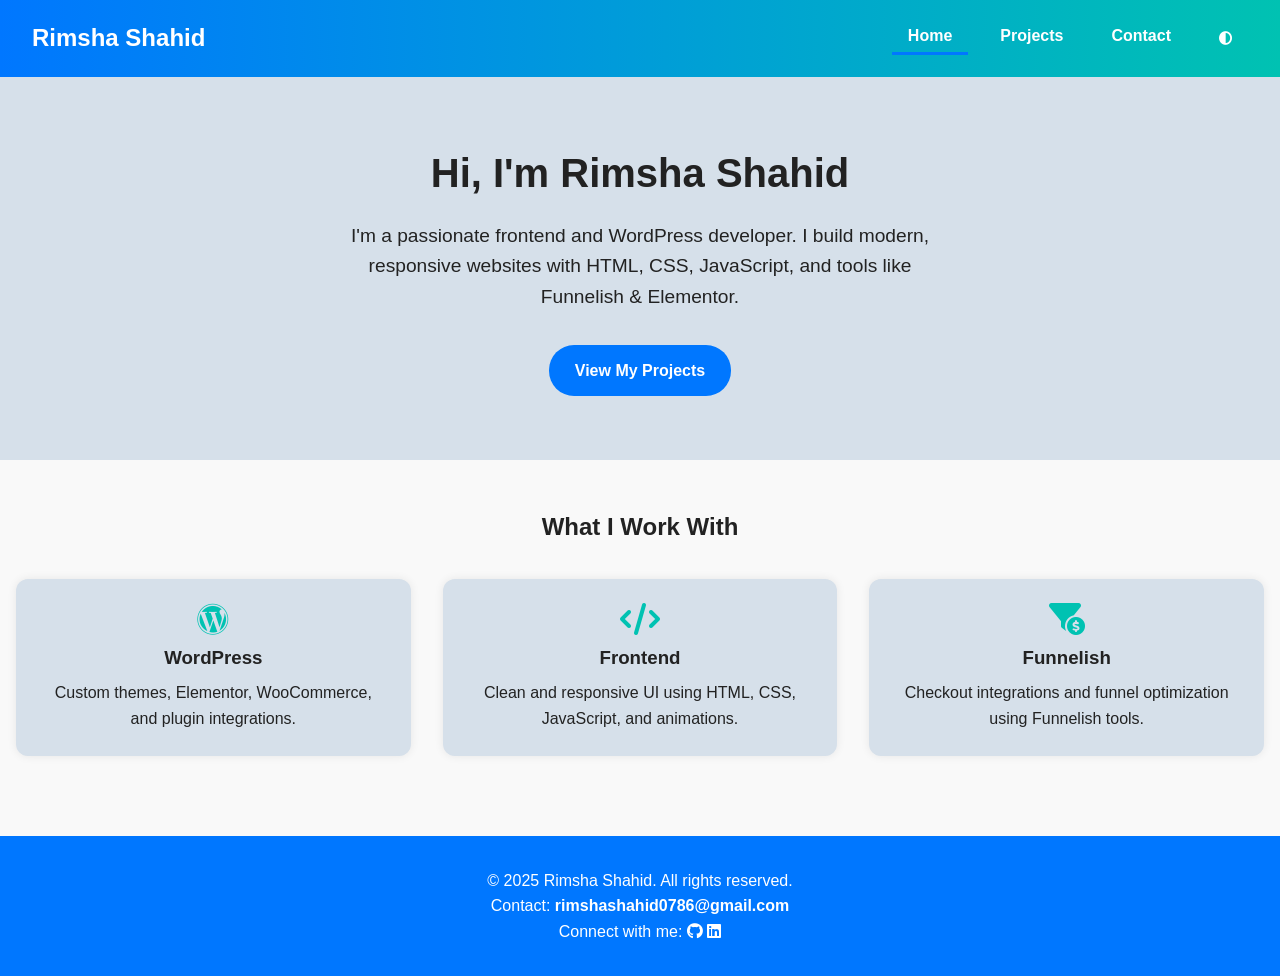
<file: index.html>
<!DOCTYPE html>
<html lang="en">
<head>
  <meta charset="UTF-8" />
  <meta name="viewport" content="width=device-width, initial-scale=1.0" />
  <title>Home | Rimsha Shahid</title>
  <link rel="stylesheet" href="style.css" />
  <link rel="stylesheet" href="https://cdnjs.cloudflare.com/ajax/libs/font-awesome/6.5.0/css/all.min.css" />
  <style>
   

    /* Hero Section */
    .hero {
      display: flex;
      flex-direction: column;
      justify-content: center;
      align-items: center;
      text-align: center;
      padding: 4rem 2rem;
      background: #d6e0ea;
    }
    .dark .hero {
      background: #1e1e1e;
    }
    .hero h1 {
      font-size: 2.5rem;
      margin-bottom: 1rem;
    }
    .hero p {
      font-size: 1.2rem;
      margin-bottom: 2rem;
      max-width: 600px;
    }
    .hero a.button {
      background: #0077ff;
      color: white;
      padding: 0.8rem 1.6rem;
      border-radius: 25px;
      font-weight: bold;
      transition: background 0.3s;
    }
    .hero a.button:hover {
      background: #00c2b2;
    }

    /* Highlights or Skills */
    .highlights {
      text-align: center;
      padding: 3rem 1rem;
    }
    .highlight-grid {
      display: grid;
      grid-template-columns: repeat(auto-fit, minmax(250px, 1fr));
      gap: 2rem;
      padding: 2rem 0;
    }
    .highlight {
      background: #d6e0ea;
      padding: 1.5rem;
      border-radius: 12px;
      box-shadow: 0 0 10px rgba(0,0,0,0.08);
    }
    .dark .highlight {
      background: #1f1f1f;
    }
    .highlight i {
      font-size: 2rem;
      margin-bottom: 0.5rem;
      color: #00c2b2;
    }
    .highlight h3 {
      margin-bottom: 0.5rem;
    }

    .footer {
      text-align: center;
      padding: 2rem;
      background: #0077ff;
      color: white;
    }
    .footer a {
      color: #fff;
      font-weight: bold;
    }


  </style>
</head>
<body>
  <header class="header">
    <a href="index.html" class="logo">Rimsha Shahid</a>
    <nav>
      <ul class="nav-links">
        <li><a href="index.html" class="active">Home</a></li>
        <li><a href="projects.html">Projects</a></li>
        <li><a href="contact.html">Contact</a></li>
        <li><button id="themeToggle"><i class="fas fa-adjust"></i></button></li>
      </ul>
    </nav>
  </header>

  
  <section class="hero">
    <h1>Hi, I'm Rimsha Shahid</h1>
    <p>I'm a passionate frontend and WordPress developer. I build modern, responsive websites with HTML, CSS, JavaScript, and tools like Funnelish & Elementor.</p>
    <a href="projects.html" class="button">View My Projects</a>
  </section>

  <section class="highlights">
    <h2>What I Work With</h2>
    <div class="highlight-grid">
      <div class="highlight">
        <i class="fab fa-wordpress"></i>
        <h3>WordPress</h3>
        <p>Custom themes, Elementor, WooCommerce, and plugin integrations.</p>
      </div>
      <div class="highlight">
        <i class="fas fa-code"></i>
        <h3>Frontend</h3>
        <p>Clean and responsive UI using HTML, CSS, JavaScript, and animations.</p>
      </div>
      <div class="highlight">
        <i class="fas fa-funnel-dollar"></i>
        <h3>Funnelish</h3>
        <p>Checkout integrations and funnel optimization using Funnelish tools.</p>
      </div>
    </div>
  </section>

 <footer class="footer">
    <p>&copy; 2025 Rimsha Shahid. All rights reserved.</p>
    <p>Contact: <a href="mailto:rimshashahid0786@gmail.com">rimshashahid0786@gmail.com</a></p>
    <p>Connect with me:
      <a href="https://github.com/rimshashahid0" target="_blank"><i class="fab fa-github"></i></a>
      <a href="https://linkedin.com/in/rimsha-shahid-874002343" target="_blank"><i class="fab fa-linkedin"></i></a>
    </p>
  </footer>

  <script>
      // Theme toggle
      document.getElementById("themeToggle").addEventListener("click", () => {
      document.body.classList.toggle("dark");
    });
  </script>
</body>
</html>
</file>
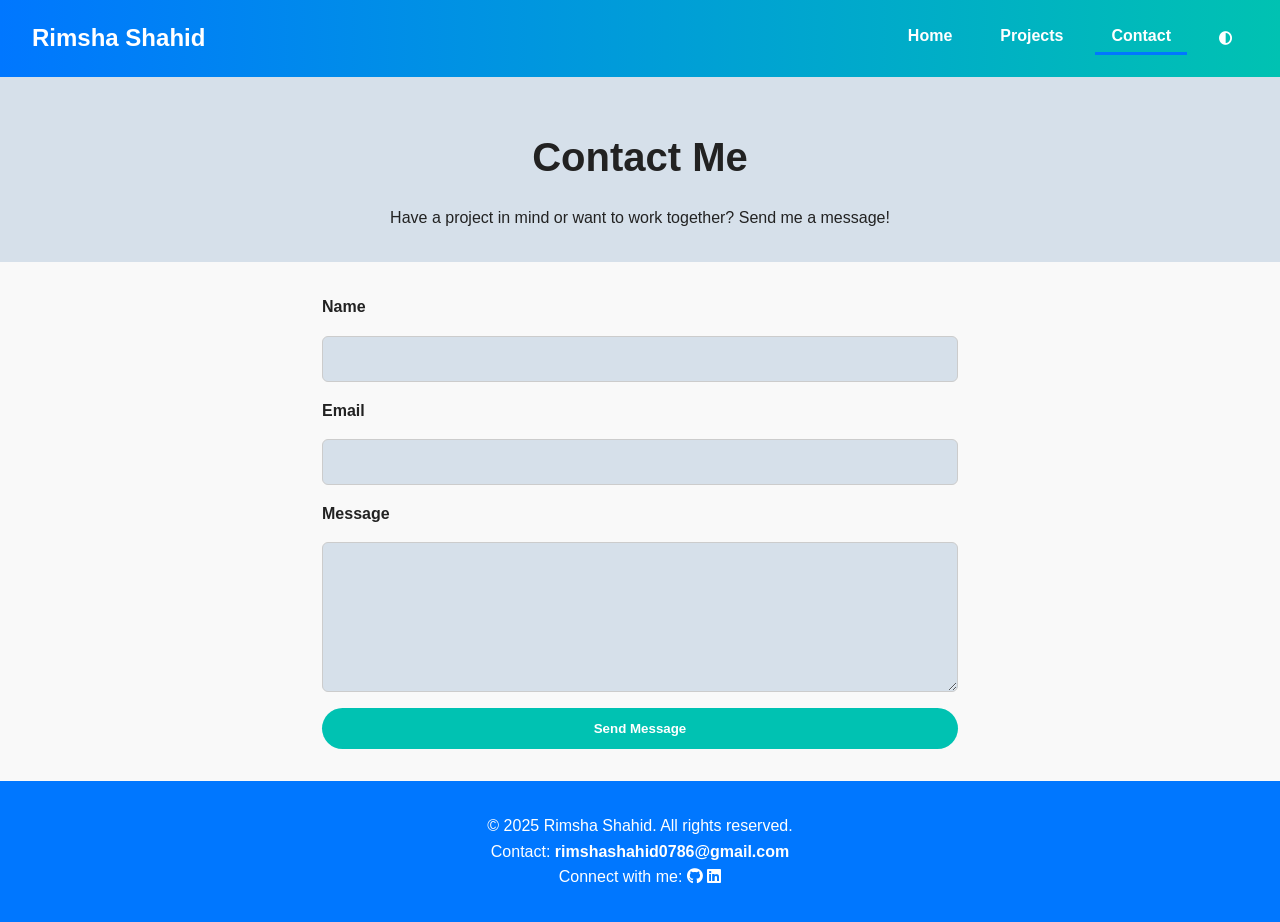
<file: contact.html>
<!DOCTYPE html>
<html lang="en">
<head>
  <meta charset="UTF-8" />
  <meta name="viewport" content="width=device-width, initial-scale=1.0"/>
  <title>Contact | Rimsha Shahid</title>
  <link rel="stylesheet" href="style.css">
  <link rel="stylesheet" href="https://cdnjs.cloudflare.com/ajax/libs/font-awesome/6.5.0/css/all.min.css" />
  <style>
    /* Contact Hero */
    .contact-hero {
      text-align: center;
      padding: 3rem 1rem 2rem;
      background: #d6e0ea;
    }

.contact-hero h1{
    font-size: 2.5rem;
    margin-bottom: 1rem;
}

    .dark .contact-hero {
      background: #1e1e1e;
    }

    /* Contact Form */
    .contact-form-section {
      max-width: 700px;
      margin: 0 auto;
      padding: 2rem;
    }
    .contact-form {
      display: flex;
      flex-direction: column;
      gap: 1rem;
    }
    .contact-form input,
    .contact-form textarea {
      padding: 0.8rem;
      border: 1px solid #ccc;
      border-radius: 6px;
      font-size: 1rem;
      background-color: #d6e0ea;
    }
    .contact-form textarea {
      resize: vertical;
      min-height: 150px;
    }

.contact-form label{
    font-weight: bold;
}

    .contact-form button {
      padding: 0.8rem;
      background: #00c2b2;
      color: white;
      border: none;
      border-radius: 25px;
      cursor: pointer;
      transition: background 0.3s;
      font-weight: bold;
    }
    .contact-form button:hover {
      background: #00c2b2;
    }
    .dark .contact-form input,
    .dark .contact-form textarea {
      background: #1a1a1a;
      color: white;
      border: 1px solid #444;
    }



  </style>
</head>
<body>
  <header class="header">
    <a href="index.html" class="logo">Rimsha Shahid</a>
    <nav>
      <ul class="nav-links">
        <li><a href="index.html">Home</a></li>
        <li><a href="projects.html">Projects</a></li>
        <li><a href="contact.html" class="active">Contact</a></li>
        <li><button id="themeToggle"><i class="fas fa-adjust"></i></button></li>
      </ul>
    </nav>
  </header>

  
  <section class="contact-hero">
    <h1>Contact Me</h1>
    <p>Have a project in mind or want to work together? Send me a message!</p>
  </section>


  <section class="contact-form-section">
   <form id="contactForm" class="contact-form">
    <div id="formStatus" style="margin-bottom: 1rem; color: green; display: none;"></div>

      <label for="name">Name</label>
      <input type="text" name="name" id="name" required />

      <label for="email">Email</label>
      <input type="email" name="email" id="email" required />

      <label for="message">Message</label>
      <textarea name="message" id="message" rows="5" required></textarea>

      <button type="submit">Send Message</button>
    </form>
  </section>



  <footer class="footer">
    <p>&copy; 2025 Rimsha Shahid. All rights reserved.</p>
    <p>Contact: <a href="mailto:rimshashahid0786@gmail.com">rimshashahid0786@gmail.com</a></p>
    <p>Connect with me:
      <a href="https://github.com/rimshashahid0" target="_blank"><i class="fab fa-github"></i></a>
      <a href="https://linkedin.com/in/rimsha-shahid-874002343" target="_blank"><i class="fab fa-linkedin"></i></a>
    </p>
  </footer>
  

  <script>
    // Theme toggle
    document.getElementById("themeToggle").addEventListener("click", () => {
      document.body.classList.toggle("dark");
    });
  
    // Form submission
    const form = document.getElementById("contactForm");
    const status = document.getElementById("formStatus");
  
    form.addEventListener("submit", async function (e) {
      e.preventDefault();
      const formData = new FormData(form);
      const data = Object.fromEntries(formData.entries());
  
      try {
        const response = await fetch("https://formspree.io/f/manoqazw", {
          method: "POST",
          headers: {
            "Accept": "application/json"
          },
          body: formData
        });
  
        if (response.ok) {
          status.innerText = "Thanks! Your message has been sent.";
          status.style.display = "block";
          form.reset();
        } else {
          status.innerText = "Oops! Something went wrong. Please try again.";
          status.style.color = "red";
          status.style.display = "block";
        }
      } catch (error) {
        status.innerText = "Network error. Please try again.";
        status.style.color = "red";
        status.style.display = "block";
      }
    });
  </script>
  
</body>
</html>
</file>
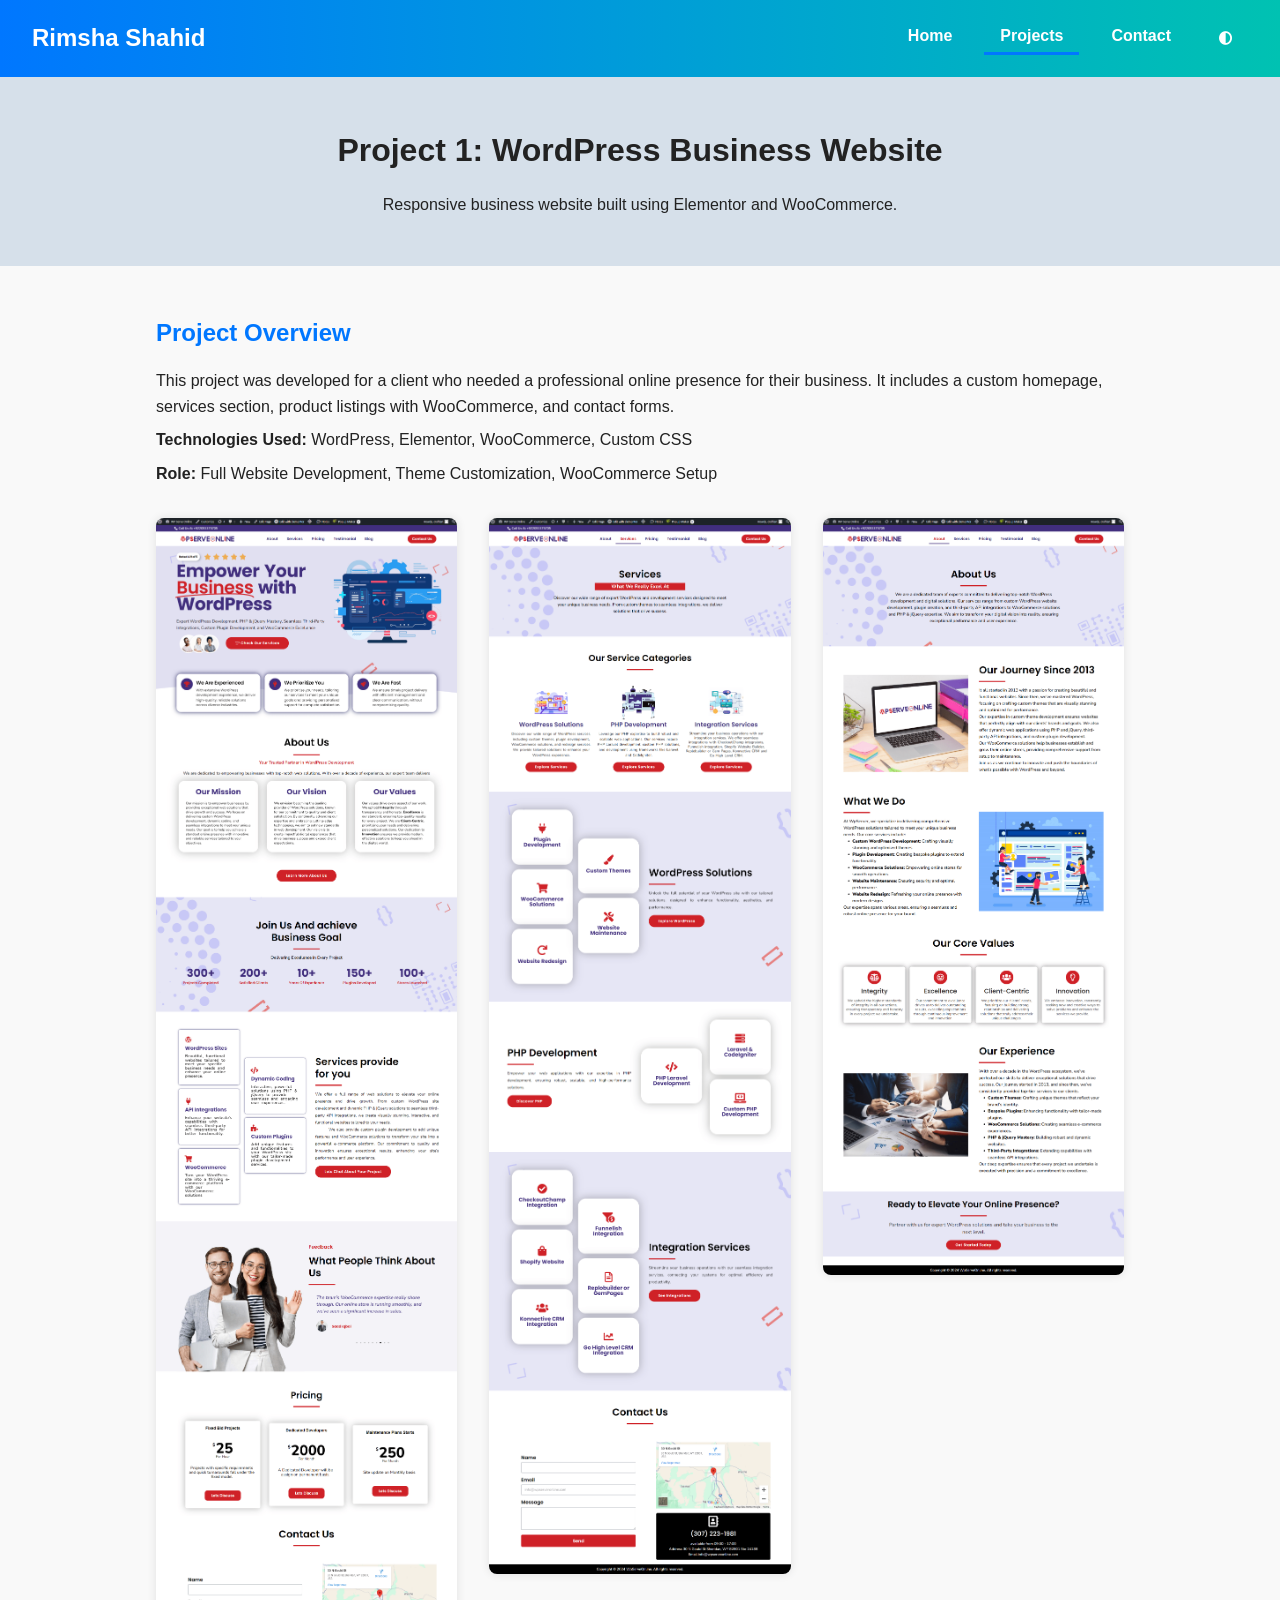
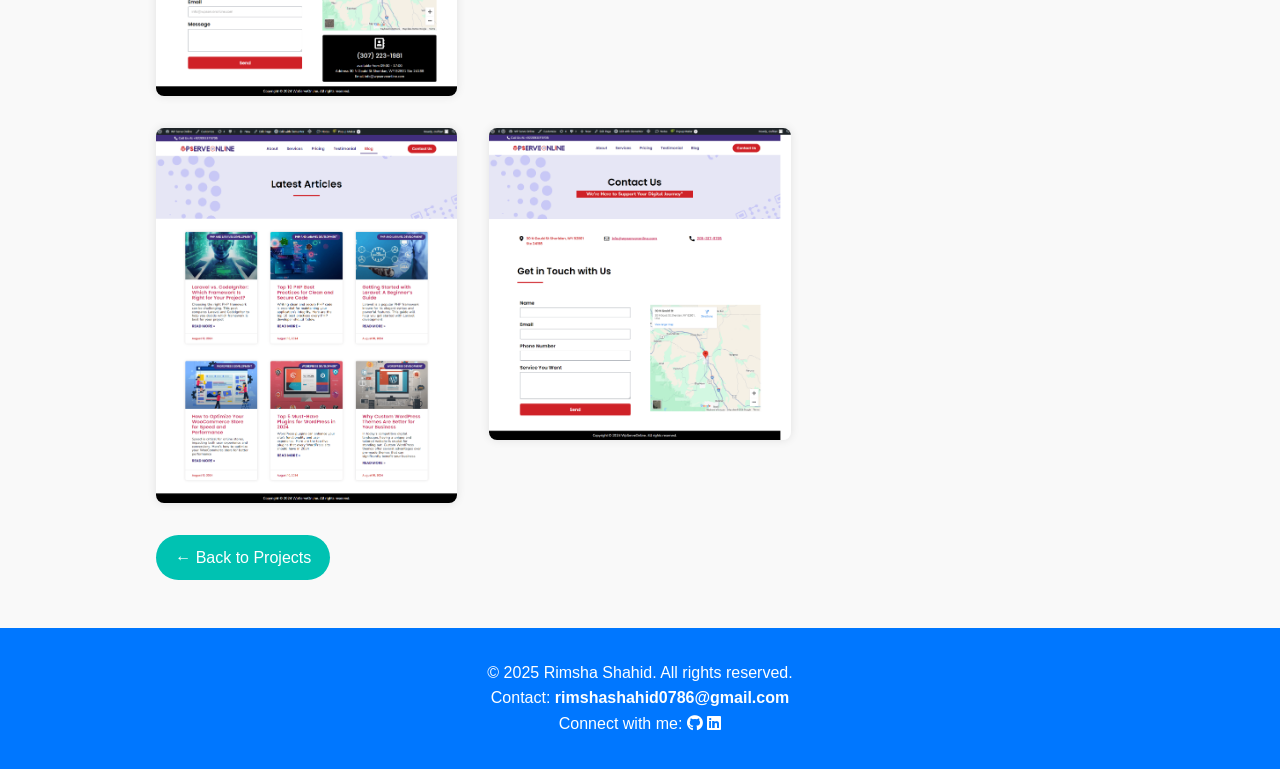
<file: project1.html>
<!DOCTYPE html>
<html lang="en">
<head>
  <meta charset="UTF-8" />
  <meta name="viewport" content="width=device-width, initial-scale=1.0" />
  <title>Project 1 | Rimsha Shahid</title>
  <link rel="stylesheet" href="style.css" />
  <link rel="stylesheet" href="https://cdnjs.cloudflare.com/ajax/libs/font-awesome/6.5.0/css/all.min.css" />
  <style>
    .project-detail-hero {
      background: #d6e0ea;
      padding: 3rem 1rem;
      text-align: center;
    }
    
    .project-detail-hero h1{
        font-size: 2rem;
        margin-bottom: 1rem;
    }

    .project-detail-hero p{
        font-size: 1rem;
    }

    .dark .project-detail-hero {
      background: #1e1e1e;
    }

    .project-detail {
      max-width: 1000px;
      margin: 2rem auto;
      padding: 1rem;
    }

    .project-detail h2 {
      margin-bottom: 1rem;
      color: #0077ff;
    }

    .project-info p {
      margin-bottom: 0.5rem;
      line-height: 1.6;
    }

    .project-screenshots {
      display: grid;
      grid-template-columns: repeat(auto-fit, minmax(280px, 1fr));
      gap: 2rem;
      margin-top: 2rem;
    }

    .project-screenshots img {
      width: 100%;
      border-radius: 8px;
      box-shadow: 0 0 10px rgba(0,0,0,0.1);
    }

    .back-btn {
      display: inline-block;
      margin-top: 2rem;
      padding: 0.6rem 1.2rem;
      background-color: #00c2b2;
      color: #fff;
      border-radius: 25px;
      text-decoration: none;
      transition: background 0.3s;
    }

    .back-btn:hover {
      background: #00c2b2;
    }
  </style>
</head>
<body>

  <header class="header">
    <a href="index.html" class="logo">Rimsha Shahid</a>
    <nav>
      <ul class="nav-links">
        <li><a href="index.html">Home</a></li>
        <li><a href="projects.html" class="active">Projects</a></li>
        <li><a href="contact.html">Contact</a></li>
        <li><button id="themeToggle"><i class="fas fa-adjust"></i></button></li>
      </ul>
    </nav>
  </header>

  <section class="project-detail-hero">
    <h1>Project 1: WordPress Business Website</h1>
    <p>Responsive business website built using Elementor and WooCommerce.</p>
  </section>

  <section class="project-detail">
    <div class="project-info">
      <h2>Project Overview</h2>
      <p>This project was developed for a client who needed a professional online presence for their business. It includes a custom homepage, services section, product listings with WooCommerce, and contact forms.</p>
      <p><strong>Technologies Used:</strong> WordPress, Elementor, WooCommerce, Custom CSS</p>
      <p><strong>Role:</strong> Full Website Development, Theme Customization, WooCommerce Setup</p>
    </div>

    <div class="project-screenshots">
      <img src="images/homepage.png" alt="Home Page Screenshot">
      <img src="images/servicespage.png" alt="Services Page Screenshot">
      <img src="images/aboutpage.png" alt="About Page Screenshot">
      <img src="images/blogpage.png" alt="Blog Page Screenshot">
      <img src="images/contactpage.png" alt="Contact Page Screenshot">
    </div>

    <a href="projects.html" class="back-btn">← Back to Projects</a>
  </section>

  <footer class="footer">
    <p>&copy; 2025 Rimsha Shahid. All rights reserved.</p>
    <p>Contact: <a href="mailto:rimshashahid0786@gmail.com">rimshashahid0786@gmail.com</a></p>
    <p>Connect with me:
      <a href="https://github.com/rimshashahid0" target="_blank"><i class="fab fa-github"></i></a>
      <a href="https://linkedin.com/in/rimsha-shahid-874002343" target="_blank"><i class="fab fa-linkedin"></i></a>
    </p>
  </footer>

  <script>
    document.getElementById("themeToggle").addEventListener("click", () => {
      document.body.classList.toggle("dark");
    });
  </script>

</body>
</html>
</file>
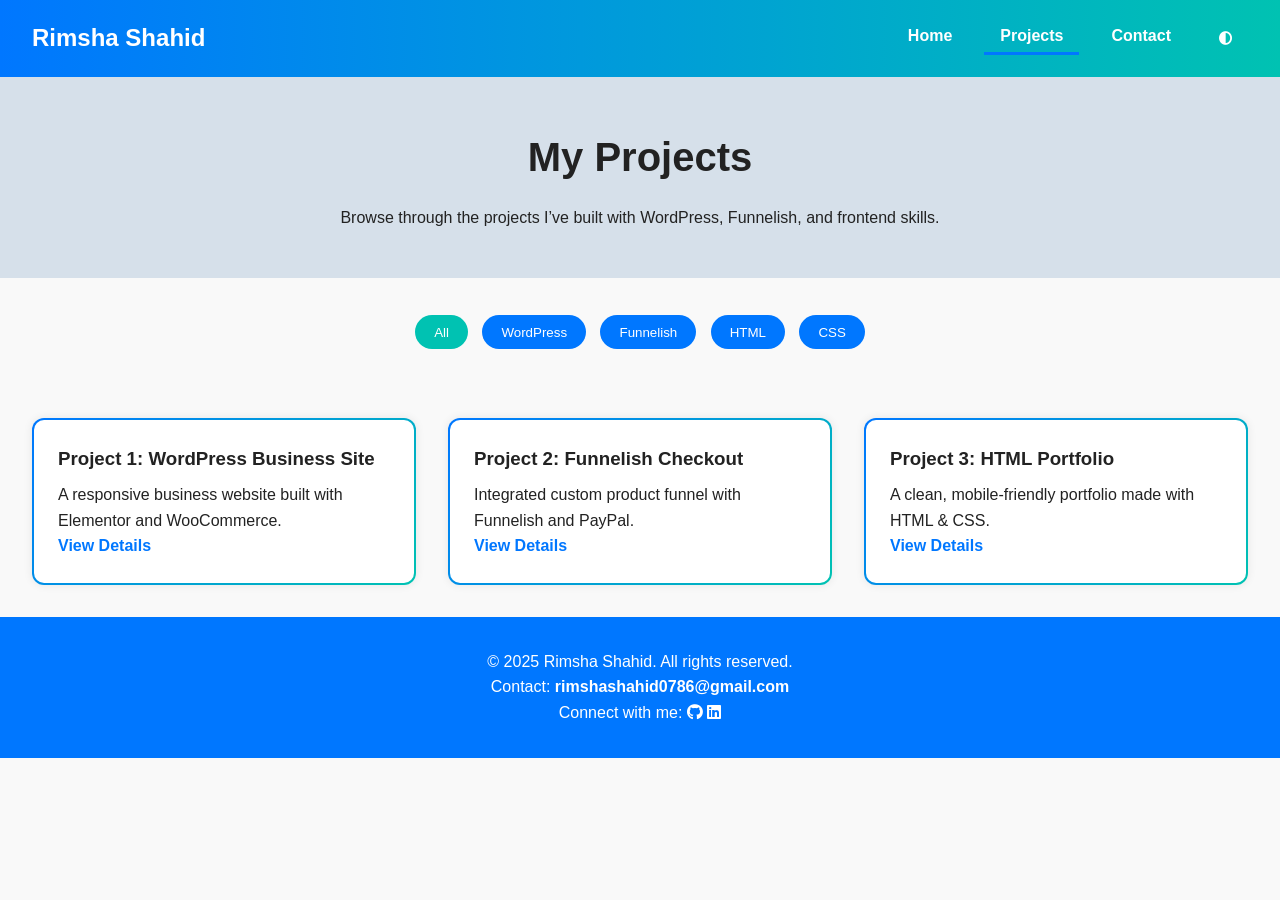
<file: projects.html>
<!DOCTYPE html>
<html lang="en">

<head>
    <meta charset="UTF-8" />
    <meta name="viewport" content="width=device-width, initial-scale=1.0" />
    <title>Projects | Rimsha Shahid</title>
    <link rel="stylesheet" href="style.css" />
    <link rel="stylesheet" href="https://cdnjs.cloudflare.com/ajax/libs/font-awesome/6.5.0/css/all.min.css" />
    <style>
        /* Hero Section */
        .projects-hero {
            text-align: center;
            padding: 3rem 1rem;
            background: #d6e0ea;
        }

        .projects-hero h1 {
            font-size: 2.5rem;
            margin-bottom: 1rem;
        }

        .dark .projects-hero {
            background: #1e1e1e;
        }

        /* Categories */
        .categories {
            text-align: center;
            margin: 2rem 0;
        }

        .filter-btn {
            background: #0077ff;
            color: white;
            border: none;
            padding: 0.6rem 1.2rem;
            margin: 0.3rem;
            cursor: pointer;
            border-radius: 25px;
            transition: background 0.3s;
        }

        .filter-btn:hover,
        .filter-btn.active {
            background: #00c2b2;
        }

        .dark .filter-btn {
            background: #333;
            color: white;
        }

        .dark .filter-btn:hover,
        .dark .filter-btn.active {
            background: #00c2b2;
        }

        /* Project Cards */
        .projects-grid {
            display: grid;
            grid-template-columns: repeat(auto-fit, minmax(280px, 1fr));
            gap: 2rem;
            padding: 2rem;
        }

        .project-card {
            background: linear-gradient(white, white) padding-box,
                linear-gradient(135deg, #0077ff, #00c2b2) border-box;
            padding: 1.5rem;
            border: 2px solid transparent;
            border-radius: 12px;
            box-shadow: 0 0 10px rgba(0, 0, 0, 0.08);
            transition: transform 0.3s ease, box-shadow 0.3s ease;
        }

        .project-card:hover {
            transform: translateY(-5px);
            box-shadow: 0 10px 20px rgba(0, 0, 0, 0.15);
        }

        .project-card h3 {
            margin-bottom: 0.5rem;
        }

        .project-card a {
            color: #0077ff;
            font-weight: bold;
        }

        .project-card a:hover {
            color: #00c2b2;
        }

        .dark .project-card {
            background: linear-gradient(#1f1f1f, #1f1f1f) padding-box,
                linear-gradient(135deg, #0077ff, #00c2b2) border-box;
        }
    </style>
</head>

<body>
    <header class="header">
        <a href="index.html" class="logo">Rimsha Shahid</a>
        <nav>
            <ul class="nav-links">
                <li><a href="index.html">Home</a></li>
                <li><a href="projects.html" class="active">Projects</a></li>
                <li><a href="contact.html">Contact</a></li>
                <li><button id="themeToggle"><i class="fas fa-adjust"></i></button></li>
            </ul>
        </nav>
    </header>



    <section class="projects-hero">
        <h1>My Projects</h1>
        <p>Browse through the projects I’ve built with WordPress, Funnelish, and frontend skills.</p>
    </section>

    <section class="categories">
        <button class="filter-btn active" data-category="all">All</button>
        <button class="filter-btn" data-category="wordpress">WordPress</button>
        <button class="filter-btn" data-category="funnelish">Funnelish</button>
        <button class="filter-btn" data-category="html">HTML</button>
        <button class="filter-btn" data-category="css">CSS</button>
    </section>

    <section class="projects-grid">
        <!-- Example Project Cards -->
        <div class="project-card" data-category="wordpress">
            <h3>Project 1: WordPress Business Site</h3>
            <p>A responsive business website built with Elementor and WooCommerce.</p>
            <a href="project1.html">View Details</a>
        </div>

        <div class="project-card" data-category="funnelish">
      <h3>Project 2: Funnelish Checkout</h3>
      <p>Integrated custom product funnel with Funnelish and PayPal.</p>
      <a href="project2.html">View Details</a>
    </div>

    <div class="project-card" data-category="html">
      <h3>Project 3: HTML Portfolio</h3>
      <p>A clean, mobile-friendly portfolio made with HTML & CSS.</p>
      <a href="project3.html">View Details</a>
    </div>

        <!-- Add more as needed -->
    </section>

    <footer class="footer">
        <p>&copy; 2025 Rimsha Shahid. All rights reserved.</p>
        <p>Contact: <a href="mailto:rimshashahid0786@gmail.com">rimshashahid0786@gmail.com</a></p>
        <p>Connect with me:
            <a href="https://github.com/rimshashahid0" target="_blank"><i class="fab fa-github"></i></a>
            <a href="https://linkedin.com/in/rimsha-shahid-874002343" target="_blank"><i
                    class="fab fa-linkedin"></i></a>
        </p>
    </footer>

    <script>
        const filterButtons = document.querySelectorAll('.filter-btn');
        const projects = document.querySelectorAll('.project-card');

        filterButtons.forEach(button => {
            button.addEventListener('click', () => {
                const category = button.getAttribute('data-category');
                projects.forEach(project => {
                    if (category === 'all' || project.dataset.category === category) {
                        project.style.display = 'block';
                    } else {
                        project.style.display = 'none';
                    }
                });

                filterButtons.forEach(btn => btn.classList.remove('active'));
                button.classList.add('active');
            });
        });

        // Theme toggle
        document.getElementById("themeToggle").addEventListener("click", () => {
            document.body.classList.toggle("dark");
        });
    </script>
</body>

</html>
</file>
<file: style.css>
* {
    margin: 0;
    padding: 0;
    box-sizing: border-box;
  }
  body {
    font-family: "Poppins", sans-serif;
    background: #f9f9f9;
    color: #222;
    line-height: 1.6;
    transition: background 0.3s, color 0.3s;
  }
  a {
    color: inherit;
    text-decoration: none;
  }
  .dark {
    background: #121212;
    color: #eee;
  }

  .header {
    display: flex;
    justify-content: space-between;
    align-items: center;
    padding: 1.2rem 2rem;
    background: linear-gradient(to right, #0077ff, #00c2b2);
    color: white;
    position: sticky;
    top: 0;
    z-index: 10;
  }
  .header .logo {
    font-size: 1.5rem;
    font-weight: bold;
  }
  .nav-links {
    display: flex;
    gap: 1rem;
    list-style: none;
  }
  .nav-links a,
  .nav-links button {
    color: white;
    padding: 0.5rem 1rem;
    border: none;
    background: none;
    cursor: pointer;
    font-weight: bold;
  }
  .nav-links a.active {
    border-bottom: 3px solid #0077ff;
  }






  .footer {
    text-align: center;
    padding: 2rem;
    background: #0077ff;
    color: white;
  }
  .footer a {
    color: #fff;
    font-weight: bold;
  }
  .footer a:hover{
    color: #00c2b2;
  }









  @media (max-width: 768px) {
    .header {
      flex-direction: column;
      align-items: flex-start;
    }
    .nav-links {
      flex-direction: column;
      gap: 0.5rem;
    }
  }
</file>
